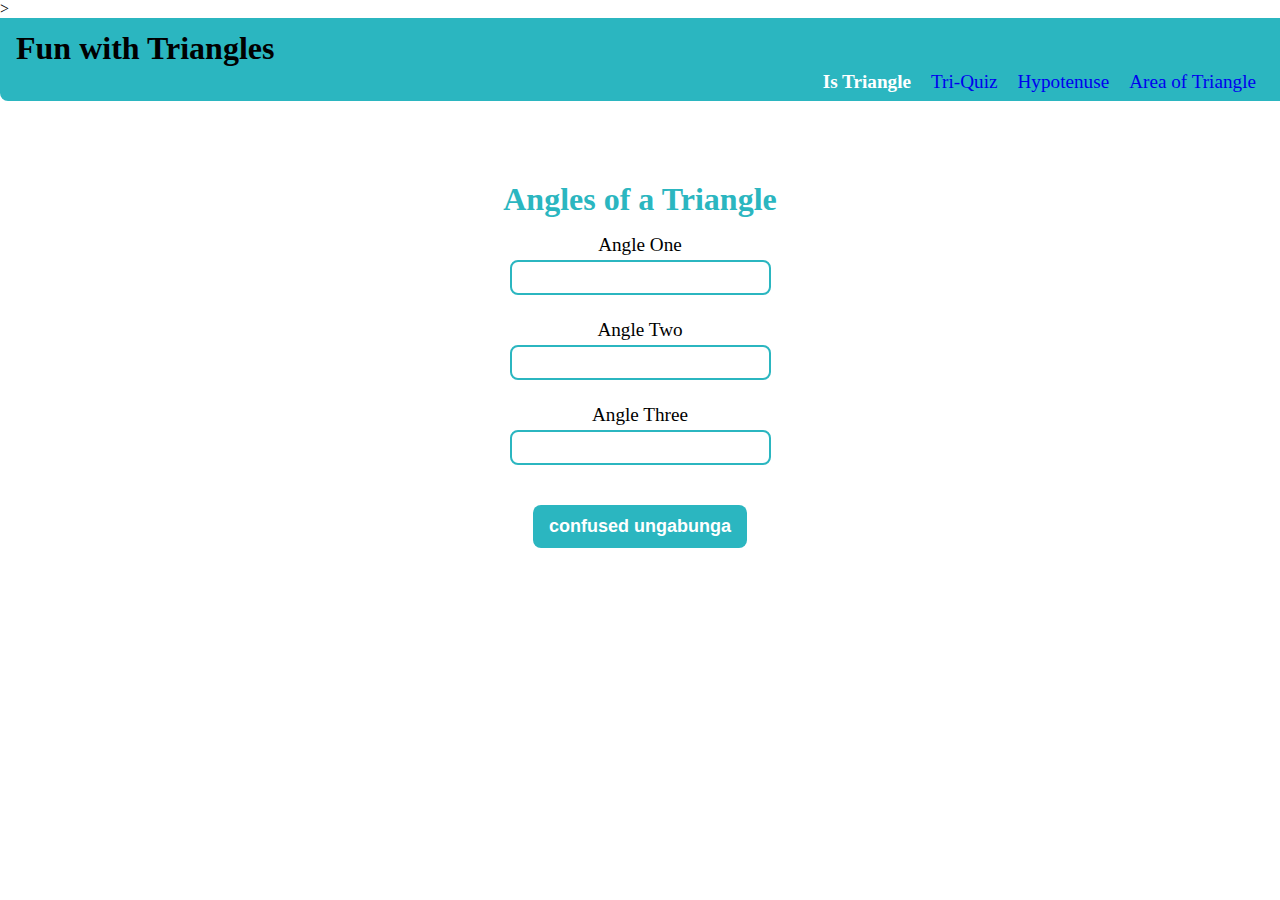
<file: index.html>
<!DOCTYPE html>
<html lang="en">
  <head>
    <meta charset="UTF-8" />
    <meta http-equiv="X-UA-Compatible" content="IE=edge" />
    <meta name="viewport" content="width=device-width, initial-scale=1.0" />>
    <title>Fun with Triangles</title>
    <link rel="stylesheet" href="styles.css" />
  </head>

  <body>
    <header>
      <h1>Fun with Triangles</h1>
      <nav>
        <a class="nav-item active" href="/index.html">Is Triangle</a>
        <a class="nav-item" href="triangle-quiz.html">Tri-Quiz</a>
        <a class="nav-item" href="triangle-hypotenuse.html"
          >Hypotenuse</a
        >
        <a class="nav-item" href="triangle-area.html"
          >Area of Triangle</a
        >
      </nav>
    </header>

    <div class="container">
      <h1>Angles of a Triangle</h1>
      <label class="input-label" for="angle-one">Angle One</label>
      <input id="angle1" type="number" min="1" max="180" />
      <label class="input-label" for="angle-two">Angle Two</label>
      <input id="angle2" type="number" min="1" max="180" />
      <label class="input-label" for="angle-three">Angle Three</label>
      <input id="angle3" type="number" min="1" max="180" />
      <button id="check-btn">confused ungabunga</button>
      <h2 id="result"></h2>
    </div>
  <script src="app.js"></script>
</html>
</file>
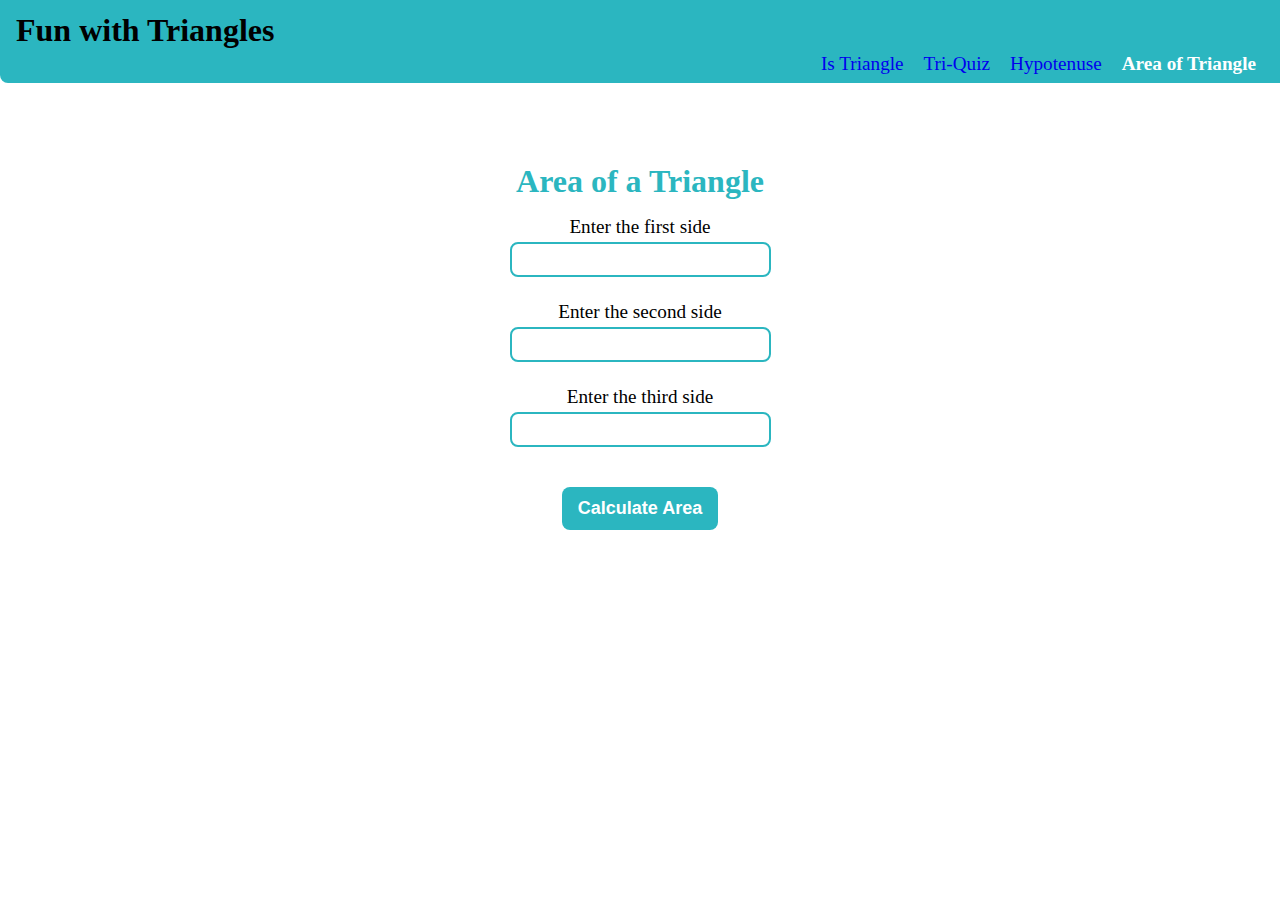
<file: triangle-area.html>
<!DOCTYPE html>
<html lang="en">

<head>
    <meta charset="UTF-8">
    <meta http-equiv="X-UA-Compatible" content="IE=edge">
    <meta name="viewport" content="width=device-width, initial-scale=1.0">
    <title>Triangle Area</title>
    <link rel="stylesheet" href="styles.css">
</head>

<body>

    <header>
        <h1>Fun with Triangles</h1>
        <nav>
            <a class="nav-item" href="/index.html">Is Triangle</a>
            <a class="nav-item" href="triangle-quiz.html">Tri-Quiz</a>
            <a class="nav-item" href="triangle-hypotenuse.html">Hypotenuse</a>
            <a class="nav-item active" href="triangle-area.html">Area of Triangle</a>
        </nav>
    </header>

    <div class="container">
        <h1>Area of a Triangle</h1>
        <label class="input-label" for="angle-one">Enter the first side</label>
        <input id="angle1" type="number" min="1" max="1000">
        <label class="input-label" for="angle-two">Enter the second side</label>
        <input id="angle2" type="number" min="1" max="1000">
        <label class="input-label" for="angle-three">Enter the third side</label>
        <input id="angle3" type="number" min="1" max="1000">
        <button id="check-btn" class="triangle-area">Calculate Area</button>
        <h2 id="result"></h2>
    </div>
</body>
<script src="area.js"></script>
</html>
</file>
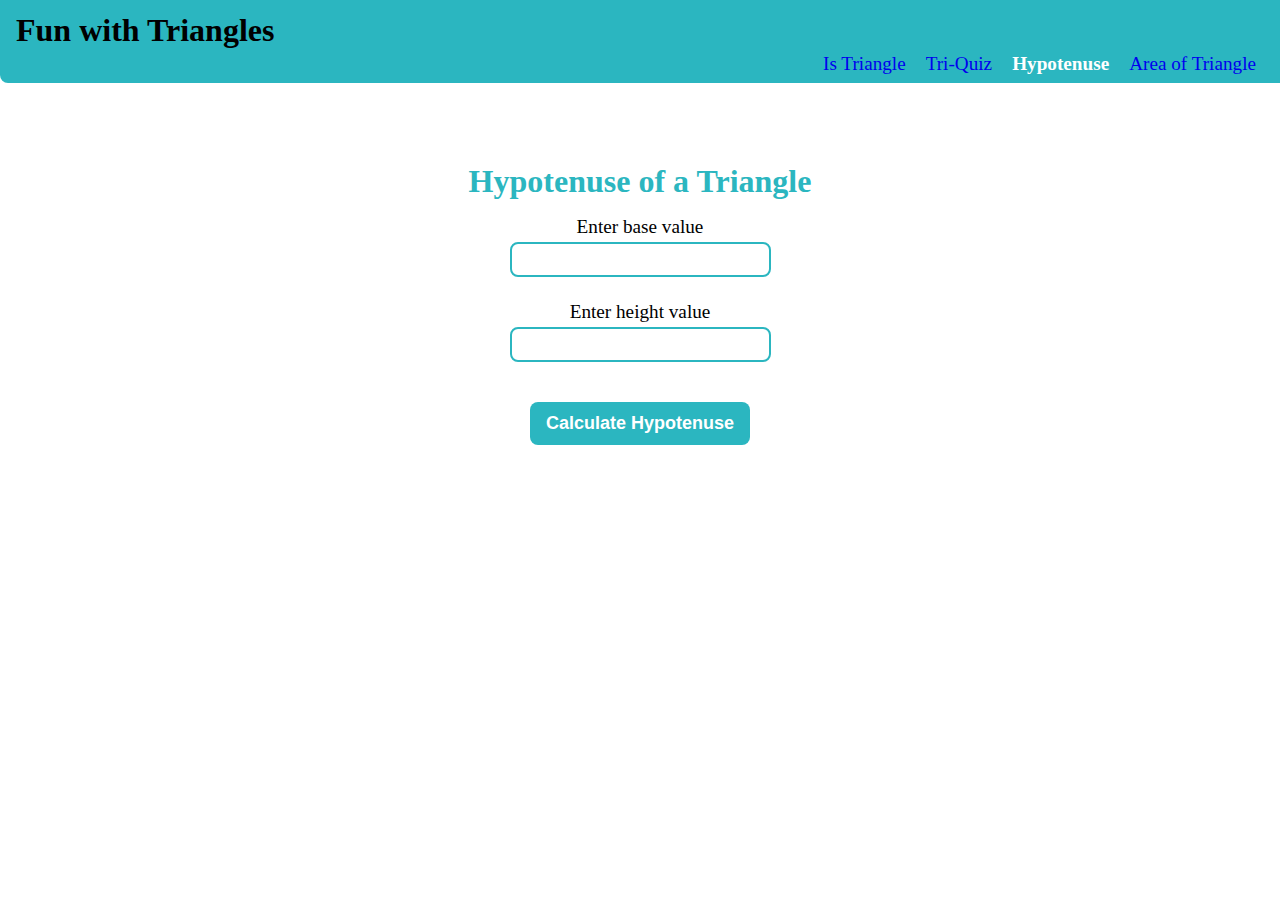
<file: triangle-hypotenuse.html>
<!DOCTYPE html>
<html lang="en">

<head>
    <meta charset="UTF-8">
    <meta http-equiv="X-UA-Compatible" content="IE=edge">
    <meta name="viewport" content="width=device-width, initial-scale=1.0">
    <title>Triangle Hypotenuse</title>
    <link rel="stylesheet" href="styles.css">
</head>

<body>
    <header>
        <h1>Fun with Triangles</h1>
        <nav>
            <a class="nav-item" href="/index.html">Is Triangle</a>
            <a class="nav-item" href="triangle-quiz.html">Tri-Quiz</a>
            <a class="nav-item active" href="triangle-hypotenuse.html">Hypotenuse</a>
            <a class="nav-item" href="triangle-area.html">Area of Triangle</a>
        </nav>
    </header>

    <div class="container">
        <h1>Hypotenuse of a Triangle</h1>
        <label class="input-label" for="angle-one">Enter base value</label>
        <input id="angle1" type="number" min="1" max="2147483647">
        <label class="input-label" for="angle-two">Enter height value</label>
        <input id="angle2" type="number" min="1" max="2147483647">
        <button id="check-btn" class="calc-hypotenuse">Calculate Hypotenuse</button>
        <h2 id="result"></h2>
    </div>
</body>
<script src="hyp.js"></script>

</html>
</file>
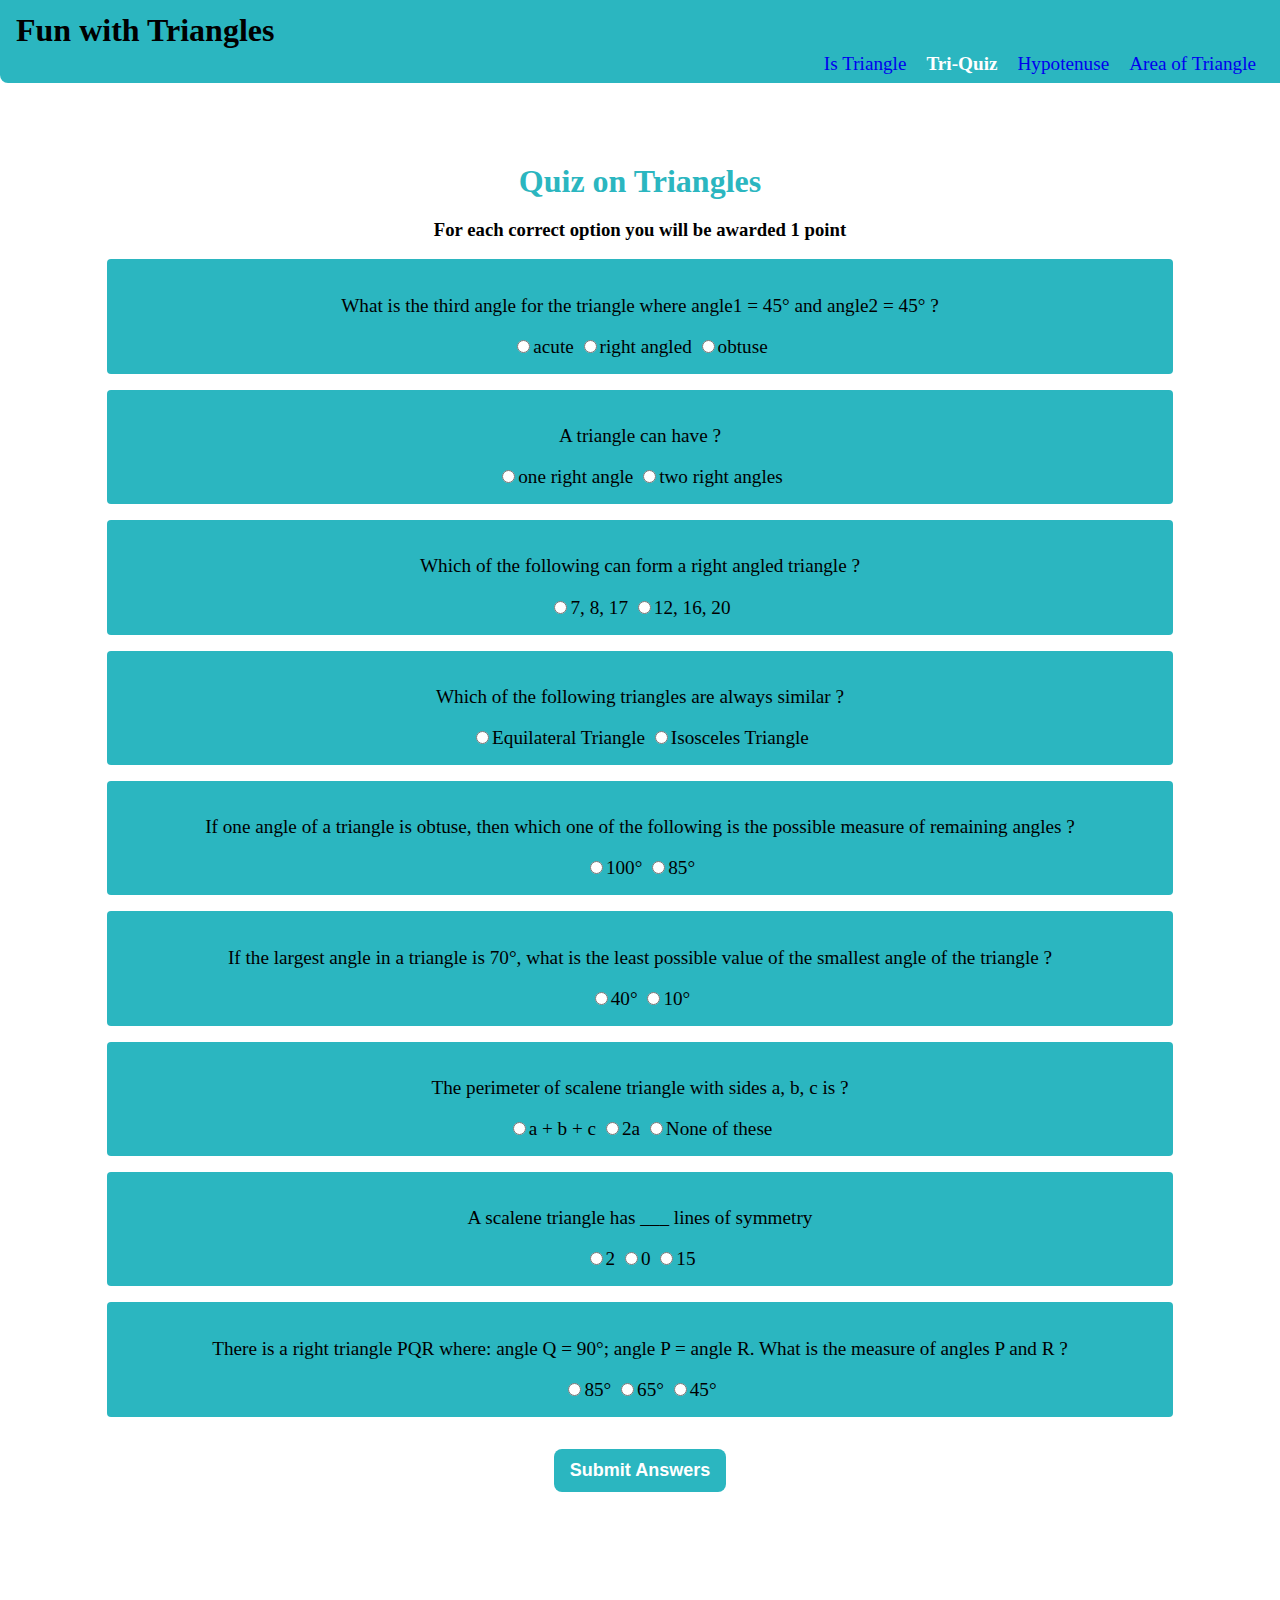
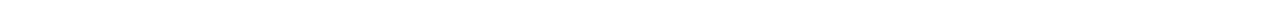
<file: triangle-quiz.html>
<!DOCTYPE html>
<html lang="en">

<head>
    <meta charset="UTF-8">
    <meta http-equiv="X-UA-Compatible" content="IE=edge">
    <meta name="viewport" content="width=device-width, initial-scale=1.0">
    <title>Triangle Quiz</title>
    <link rel="stylesheet" href="styles.css">
</head>

<body>
    <header>
        <h1>Fun with Triangles</h1>
        <nav>
            <a class="nav-item" href="/index.html">Is Triangle</a>
            <a class="nav-item active" href="triangle-quiz.html">Tri-Quiz</a>
            <a class="nav-item" href="triangle-hypotenuse.html">Hypotenuse</a>
            <a class="nav-item" href="triangle-area.html">Area of Triangle</a>
        </nav>
    </header>

    <div class="container">
        <h1>Quiz on Triangles</h1>
        <h3>For each correct option you will be awarded 1 point</h3>
        <form class="quiz">
            <div class="quiz-question">
                <p>What is the third angle for the triangle where angle1 = 45° and angle2 = 45° ?</p>
                <label>
                    <input type="radio" name="question1" value="acute">acute
                </label>
                <label>
                    <input type="radio" name="question1" value="right angled">right angled
                </label>
                <label>
                    <input type="radio" name="question1" value="obtuse">obtuse
                </label>
            </div>
            <div class="quiz-question">
                <p>A triangle can have ?</p>
                <label>
                    <input type="radio" name="question2" value="one right angle">one right angle
                </label>
                <label>
                    <input type="radio" name="question2" value="two right angles">two right angles
                </label>
            </div>
            <div class="quiz-question">
                <p>Which of the following can form a right angled triangle ?</p>
                <label>
                    <input type="radio" name="question3" value="7, 8, 17">7, 8, 17
                </label>
                <label>
                    <input type="radio" name="question3" value="12, 16, 20">12, 16, 20
                </label>
            </div>
            <div class="quiz-question">
                <p>Which of the following triangles are always similar ?</p>
                <label>
                    <input type="radio" name="question4" value="Equilateral Triangle">Equilateral Triangle
                </label>
                <label>
                    <input type="radio" name="question4" value="Isosceles Triangle">Isosceles Triangle
                </label>
            </div>
            <div class="quiz-question">
                <p>If one angle of a triangle is obtuse, then which one of the following is the possible measure of
                    remaining angles ?</p>
                <label>
                    <input type="radio" name="question5" value="100°">100°
                </label>
                <label>
                    <input type="radio" name="question5" value="85°">85°
                </label>
            </div>
            <div class="quiz-question">
                <p>If the largest angle in a triangle is 70°, what is the least possible value of the smallest angle of
                    the triangle ?</p>
                <label>
                    <input type="radio" name="question6" value="40°">40°
                </label>
                <label>
                    <input type="radio" name="question6" value="10°">10°
                </label>
            </div>
            <div class="quiz-question">
                <p>The perimeter of scalene triangle with sides a, b, c is ?</p>
                <label>
                    <input type="radio" name="question7" value="a + b + c">a + b + c
                </label>
                <label>
                    <input type="radio" name="question7" value="2a">2a
                </label>
                <label>
                    <input type="radio" name="question7" value="None of these">None of these
                </label>
            </div>
            <div class="quiz-question">
                <p>A scalene triangle has ___ lines of symmetry</p>
                <label>
                    <input type="radio" name="question8" value="2">2
                </label>
                <label>
                    <input type="radio" name="question8" value="0">0
                </label>
                <label>
                    <input type="radio" name="question8" value="15">15
                </label>
            </div>
            <div class="quiz-question">
                <p>There is a right triangle PQR where: angle Q = 90°; angle P = angle R. What is the measure of angles
                    P and R ?</p>
                <label>
                    <input type="radio" name="question9" value="85°">85°
                </label>
                <label>
                    <input type="radio" name="question9" value="65°">65°
                </label>
                <label>
                    <input type="radio" name="question9" value="45°">45°
                </label>
            </div>
        </form>
        <button class="check-btn" id="quiz-triangle-btn">Submit Answers</button>
        <h2 id="result"></h2>
    </div>
</body>
<script src="quiz.js"></script>

</html>
</file>
<file: styles.css>
body {
  font-family: "Merriweather", serif;
  margin: 0px;
}

:root {
  --primary-color: #2bb6c0;
  --secondary-color: #1783f0;
  --dark-color: #e6a045d8;
}

header {
  margin: 0rem auto 1rem;
  background-color: var(--primary-color);
  padding: 0.5rem 0rem;
  border-bottom-left-radius: 0.5rem;
}

header h1 {
  font-family: "Sofia", cursive;
  padding: 0.25rem 1rem;
  margin: 0px;
}

nav {
  text-align: right;
  padding-right: 1rem;
}

header .nav-item {
  text-decoration: none;
  padding: 0rem 0.5rem;
  font-size: 1.2rem;
}

nav .active {
  font-weight: bold;
  color: white;
}

.container {
  text-align: center;
  margin: 2rem auto;
  padding: 2rem;
}

.container h1 {
  margin: 1rem auto;
  color: var(--primary-color);
}

.input-label {
  display: block;
  font-size: larger;
  margin-bottom: 0.25rem;
}

.container #angle1,
#angle2,
#angle3 {
  border: 2px solid var(--primary-color);
  display: block;
  margin: auto;
  padding: 0.5rem 1rem;
  width: 225px;
  margin-bottom: 1.5rem;
  border-radius: 0.5rem;
}

.container button {
  cursor: pointer;
  border: none;
  padding: 0.7rem 1rem;
  margin: 1rem auto;
  font-size: large;
  color: white;
  border-radius: 0.5rem;
  border: none;
  font-weight: bold;
  background: var(--primary-color);
}

.container button:hover {
  color: var(--dark-color);
  background: var(--secondary-color);
}


.quiz {
  margin: 1rem auto;
}

.quiz-question {
  background-color: var(--primary-color);
  border-radius: 0.25rem;
}

.quiz-question:hover {
  background-color: var(--secondary-color);
  color: black;
}

.quiz-question {
  width: 85%;
  margin: 1rem auto;
  padding: 1rem;
  font-size: larger;
}

#result {
  color: var(--primary-color);
  margin: 0px;
  padding: 1rem 0rem;
  font-size: x-large;
  font-weight: bold;
}
</file>
